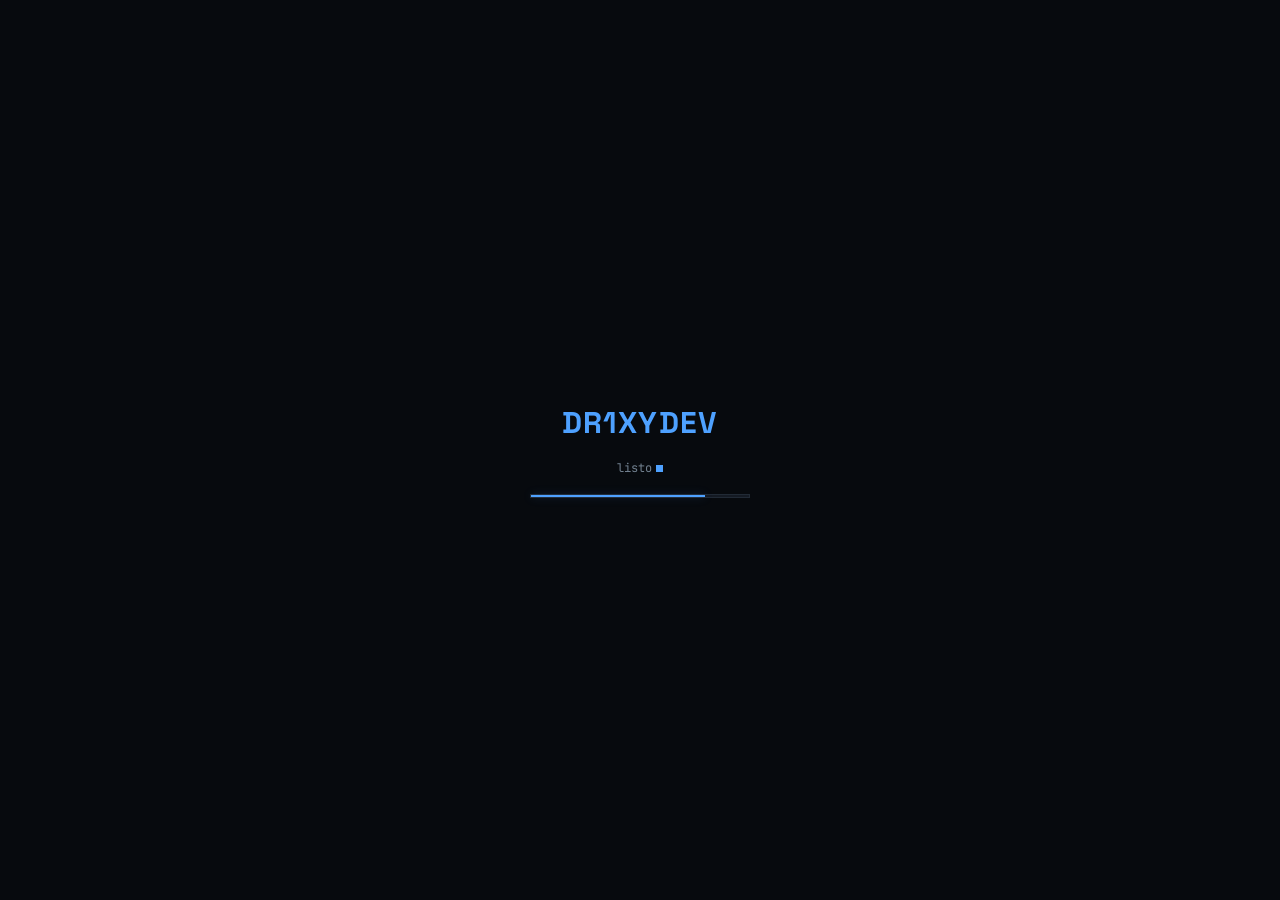
<file: index.html>
<!DOCTYPE html>
<html lang="es">
<head>
<meta charset="UTF-8">
<meta name="viewport" content="width=device-width, initial-scale=1.0">
<title>DR1XYDEV // TERMINAL</title>
<style>
@import url('https://fonts.googleapis.com/css2?family=Space+Grotesk:wght@500;700&family=JetBrains+Mono:wght@400;500;700&display=swap');

:root{
  --bg:#070a0e;
  --panel:#0f141b;
  --panel2:#141a23;
  --border:#212a35;
  --accent:#4ea1ff;
  --accent-dim:#2c6cc4;
  --accent-glow:rgba(78,161,255,0.25);
  --text:#e9edf2;
  --muted:#71808f;
  --danger:#ff5c6c;
}
*{box-sizing:border-box;}
html,body{margin:0;padding:0;background:var(--bg);color:var(--text);font-family:'JetBrains Mono',monospace;}
body{
  background-image:
    linear-gradient(rgba(78,161,255,0.03) 1px, transparent 1px),
    linear-gradient(90deg, rgba(78,161,255,0.03) 1px, transparent 1px);
  background-size: 24px 24px;
  min-height:100vh;overflow-x:hidden;
}
h1,h2,h3{font-family:'Space Grotesk',sans-serif;margin:0;letter-spacing:-0.01em;}
a{color:inherit;}
::selection{background:var(--accent);color:#000;}

/* ---------- INITIAL LOADING SCREEN ---------- */
#loading{
  position:fixed;inset:0;background:var(--bg);z-index:999;
  display:flex;flex-direction:column;align-items:center;justify-content:center;gap:18px;
  transition:opacity .5s ease, visibility .5s ease;
}
#loading.hide{opacity:0;visibility:hidden;}
.boot-logo{font-family:'Space Grotesk';font-size:30px;font-weight:700;color:var(--accent);letter-spacing:.04em;}
.boot-line{font-size:12px;color:var(--muted);min-height:16px;}
.boot-bar-bg{width:220px;height:4px;background:var(--panel2);border:1px solid var(--border);}
.boot-bar-fill{height:100%;width:0%;background:var(--accent);box-shadow:0 0 10px var(--accent-glow);transition:width .25s linear;}
.boot-cursor{display:inline-block;width:7px;height:7px;background:var(--accent);animation:blink 1s infinite;margin-left:4px;}

.app{display:flex;min-height:100vh;opacity:0;transition:opacity .6s ease;}
.app.show{opacity:1;}

/* SIDEBAR */
.sidebar{
  width:64px;background:var(--panel);border-right:1px solid var(--border);
  display:flex;flex-direction:column;align-items:center;padding:18px 0;gap:6px;
  position:sticky;top:0;height:100vh;flex-shrink:0;z-index:50;
}
.sb-logo{
  width:38px;height:38px;display:flex;align-items:center;justify-content:center;
  border:1px solid var(--border);font-weight:700;font-family:'Space Grotesk';
  color:var(--accent);margin-bottom:18px;font-size:13px;animation:pulseGlow 3s ease-in-out infinite;
}
@keyframes pulseGlow{0%,100%{box-shadow:0 0 0 rgba(78,161,255,0);}50%{box-shadow:0 0 14px var(--accent-glow);}}
.sb-btn{
  width:42px;height:42px;display:flex;align-items:center;justify-content:center;
  border-radius:6px;cursor:pointer;color:var(--muted);background:transparent;border:none;transition:.2s ease;
}
.sb-btn:hover{color:var(--text);background:var(--panel2);transform:translateX(2px);}
.sb-btn.active{color:#05080c;background:var(--accent);}
.sb-spacer{flex:1;}

/* MAIN */
.main{flex:1;min-width:0;display:flex;flex-direction:column;}
.topbar{
  display:flex;align-items:center;justify-content:space-between;
  padding:14px 22px;border-bottom:1px solid var(--border);font-size:11px;color:var(--muted);
  position:sticky;top:0;background:rgba(7,10,14,0.85);backdrop-filter:blur(6px);z-index:40;
}
.topbar .left{color:var(--accent);}
.topbar .right{display:flex;gap:14px;align-items:center;}
.blink{display:inline-block;width:7px;height:7px;background:var(--accent);border-radius:50%;animation:blink 1.4s infinite;}
@keyframes blink{0%,100%{opacity:1;}50%{opacity:.15;}}

.view-port{flex:1;position:relative;overflow:hidden;}
.content{padding:32px 22px 60px;max-width:1100px;}
.eyebrow{color:var(--accent);font-size:12px;letter-spacing:.12em;margin-bottom:6px;}
.section-title{font-size:42px;font-weight:700;margin-bottom:18px;line-height:1;}
@media(min-width:640px){.section-title{font-size:56px;}}

/* page-style transitions between separate sections */
.section-page{animation:slideIn .45s cubic-bezier(.22,.68,.32,1);}
@keyframes slideIn{from{opacity:0;transform:translateX(18px);}to{opacity:1;transform:translateX(0);}}

/* section-switch loader */
.section-loader{
  position:absolute;inset:0;background:var(--bg);display:flex;flex-direction:column;align-items:center;justify-content:center;gap:14px;
  opacity:0;transition:opacity .25s ease;z-index:10;
}
.section-loader.show{opacity:1;}
.section-loader .spin{width:22px;height:22px;border:2px solid var(--border);border-top-color:var(--accent);border-radius:50%;animation:spin .7s linear infinite;}
.section-loader .sl-text{font-size:11px;color:var(--muted);letter-spacing:.1em;}
@keyframes spin{to{transform:rotate(360deg);}}

/* in-section reveal (appear/disappear on scroll within a section) */
.reveal{opacity:0;transform:translateY(26px);transition:opacity .6s cubic-bezier(.22,.68,.32,1), transform .6s cubic-bezier(.22,.68,.32,1);}
.reveal.visible{opacity:1;transform:translateY(0);}

/* HERO */
.hero-wrap{min-height:74vh;display:flex;flex-direction:column;justify-content:center;}
.hero-name{font-size:48px;font-weight:700;line-height:1;}
@media(min-width:640px){.hero-name{font-size:84px;}}
.hero-name span{background:linear-gradient(90deg,var(--text),var(--accent));-webkit-background-clip:text;background-clip:text;color:transparent;}
.cursor{display:inline-block;width:10px;height:54px;background:var(--accent);margin-left:8px;vertical-align:middle;animation:blink 1s infinite;box-shadow:0 0 10px var(--accent-glow);}
@media(min-width:640px){.cursor{height:70px;}}
.hero-tagline{color:var(--muted);font-size:15px;margin-top:14px;max-width:560px;}
.hero-cta{
  margin-top:26px;display:inline-flex;align-items:center;gap:10px;border:1px solid var(--accent);color:var(--accent);
  padding:12px 20px;font-family:'JetBrains Mono';font-size:13px;letter-spacing:.05em;cursor:pointer;background:transparent;transition:.2s ease;
}
.hero-cta:hover{background:var(--accent);color:#05080c;box-shadow:0 0 22px var(--accent-glow);transform:translateY(-2px);}
.status-row{display:flex;gap:24px;margin-top:48px;flex-wrap:wrap;font-size:11px;color:var(--muted);}
.status-row b{color:var(--text);}

/* PANEL */
.panel{background:var(--panel);border:1px solid var(--border);padding:24px;margin-bottom:20px;position:relative;transition:border-color .3s ease;}
.panel:hover{border-color:var(--accent-dim);}
.panel-label{font-size:11px;color:var(--accent);letter-spacing:.1em;margin-bottom:10px;}
.bio{color:#c7cdd6;font-size:14px;line-height:1.7;white-space:pre-wrap;}
.tag-row{display:flex;gap:8px;margin-top:16px;flex-wrap:wrap;}
.tag{border:1px solid var(--border);padding:6px 12px;font-size:11px;color:var(--muted);transition:.2s;}
.tag:hover{border-color:var(--accent);color:var(--accent);}

/* SKILLS */
.skill-group{margin-bottom:22px;}
.skill-group-label{font-size:11px;color:var(--muted);letter-spacing:.1em;margin-bottom:10px;}
.skill-row{margin-bottom:14px;}
.skill-top{display:flex;justify-content:space-between;font-size:13px;margin-bottom:6px;}
.skill-bar-bg{height:6px;background:#161c24;border-radius:3px;overflow:hidden;}
.skill-bar-fill{height:6px;width:0%;border-radius:3px;background:linear-gradient(90deg,var(--accent-dim),var(--accent));box-shadow:0 0 8px var(--accent-glow);transition:width 1.1s cubic-bezier(.16,.84,.44,1);}

/* PROJECTS */
.proj-grid{display:grid;grid-template-columns:1fr;gap:16px;}
@media(min-width:760px){.proj-grid{grid-template-columns:1fr 1fr;}}
.proj-card{background:var(--panel);border:1px solid var(--border);padding:20px;transition:.25s ease;cursor:pointer;}
.proj-card:hover{border-color:var(--accent-dim);transform:translateY(-4px);box-shadow:0 10px 26px rgba(0,0,0,0.35);}
.proj-title{font-size:18px;font-weight:700;font-family:'Space Grotesk';margin-bottom:8px;}
.proj-tags{display:flex;gap:6px;flex-wrap:wrap;margin-bottom:10px;}
.proj-tag{font-size:10px;color:var(--accent);border:1px solid var(--border);padding:3px 8px;}
.proj-desc{font-size:13px;color:var(--muted);line-height:1.6;}
.proj-open{display:inline-flex;align-items:center;gap:6px;margin-top:12px;font-size:11px;color:var(--accent);}

/* LINKS */
.links-grid{display:grid;grid-template-columns:1fr;gap:14px;}
@media(min-width:640px){.links-grid{grid-template-columns:1fr 1fr;}}
.link-card{background:var(--panel);border:1px solid var(--border);padding:18px;display:flex;flex-direction:column;gap:8px;text-decoration:none;color:inherit;position:relative;transition:.25s ease;}
.link-card:hover{border-color:var(--accent-dim);transform:translateY(-4px);box-shadow:0 10px 26px rgba(0,0,0,0.35);}
.link-top{display:flex;justify-content:space-between;align-items:center;}
.link-icon{width:30px;height:30px;display:flex;align-items:center;justify-content:center;color:var(--text);}
.link-cat{font-size:10px;color:var(--muted);letter-spacing:.08em;}
.link-label{font-size:17px;font-weight:700;font-family:'Space Grotesk';}

footer.foot{padding:20px 22px;border-top:1px solid var(--border);font-size:10px;color:#3a4250;display:flex;justify-content:space-between;flex-wrap:wrap;gap:6px;}

/* ---------- README MODAL ---------- */
#readme-backdrop{
  position:fixed;inset:0;background:rgba(4,6,9,0);z-index:200;
  display:none;transition:background .3s ease;
}
#readme-backdrop.open{display:block;background:rgba(4,6,9,0.78);}
#readme-modal{
  position:fixed;background:var(--panel);border:1px solid var(--accent-dim);z-index:201;
  overflow:hidden;transition:all .38s cubic-bezier(.22,.68,.32,1);
  display:none;flex-direction:column;
}
#readme-modal.open{
  display:flex;
}
.readme-head{
  display:flex;justify-content:space-between;align-items:flex-start;padding:18px 20px;border-bottom:1px solid var(--border);flex-shrink:0;gap:10px;
}
.rm-title-wrap{display:flex;gap:14px;align-items:center;min-width:0;}
.rm-icon{
  width:48px;height:48px;flex-shrink:0;border:1px solid var(--accent-dim);border-radius:8px;
  display:flex;align-items:center;justify-content:center;font-family:'Space Grotesk';font-weight:700;font-size:18px;color:var(--accent);
  background:var(--panel2);
}
.rm-title-wrap h3{font-size:18px;color:var(--text);}
.rm-stats{display:flex;gap:14px;margin-top:6px;font-size:11.5px;color:var(--muted);align-items:center;}
.rm-stat{display:flex;align-items:center;gap:5px;}
.rm-stat svg{color:var(--accent);}
.rm-stat .spin-sm{width:10px;height:10px;border:2px solid var(--border);border-top-color:var(--accent);border-radius:50%;animation:spin .7s linear infinite;}
.readme-close{
  width:30px;height:30px;border:1px solid var(--border);background:var(--panel2);color:var(--muted);
  border-radius:5px;cursor:pointer;font-size:15px;display:flex;align-items:center;justify-content:center;flex-shrink:0;
}
.readme-close:hover{color:var(--text);border-color:var(--accent);}
.readme-body{padding:22px 24px 30px;overflow-y:auto;flex:1;}
.readme-loading{display:flex;align-items:center;gap:10px;color:var(--muted);font-size:13px;padding:30px 0;}
.spin{width:14px;height:14px;border:2px solid var(--border);border-top-color:var(--accent);border-radius:50%;animation:spin .7s linear infinite;}
.readme-foot{
  display:flex;justify-content:space-between;align-items:center;padding:14px 20px;border-top:1px solid var(--border);
  font-size:11px;color:var(--muted);flex-shrink:0;flex-wrap:wrap;gap:10px;
}
.btn-code{
  display:inline-flex;align-items:center;gap:6px;background:var(--accent);color:#05080c;font-weight:700;
  padding:8px 14px;border-radius:5px;font-size:12px;text-decoration:none;
}
.btn-code:hover{box-shadow:0 0 14px var(--accent-glow);}

/* github markdown rendering */
.md-body{color:#d4d9e0;font-family:'JetBrains Mono',monospace;font-size:13.5px;line-height:1.7;}
.md-body h1,.md-body h2,.md-body h3{font-family:'Space Grotesk';color:var(--text);margin:22px 0 10px;border-bottom:1px solid var(--border);padding-bottom:6px;}
.md-body h1{font-size:24px;}.md-body h2{font-size:19px;}.md-body h3{font-size:16px;}
.md-body p{margin:10px 0;}
.md-body img{max-width:100%;border-radius:4px;margin:8px 0;}
.md-body a{color:var(--accent);}
.md-body code{background:var(--panel2);padding:2px 6px;border-radius:3px;font-size:12px;}
.md-body pre{background:var(--panel2);padding:14px;overflow-x:auto;border:1px solid var(--border);border-radius:4px;}
.md-body pre code{background:none;padding:0;}
.md-body ul,.md-body ol{padding-left:22px;}
.md-body blockquote{border-left:3px solid var(--accent-dim);margin:10px 0;padding:4px 14px;color:var(--muted);}
.md-body table{border-collapse:collapse;width:100%;margin:12px 0;font-size:12.5px;}
.md-body th,.md-body td{border:1px solid var(--border);padding:6px 10px;}
.readme-fallback{color:var(--muted);font-size:13px;line-height:1.7;}
.readme-fallback a{color:var(--accent);}
</style>
</head>
<body>

<div id="loading">
  <div class="boot-logo">DR1XYDEV</div>
  <div class="boot-line" id="bootLine">inicializando terminal<span class="boot-cursor"></span></div>
  <div class="boot-bar-bg"><div class="boot-bar-fill" id="bootBar"></div></div>
</div>

<div class="app" id="app"></div>

<div id="readme-backdrop"></div>
<div id="readme-modal"></div>

<script>
const LS_KEY = "dr1xydev_site_data";

const DEFAULT_DATA = {
  profile:{
    name:"DR1XYDEV",
    tagline:"DESARROLLADOR DE PLUGINS PMMP Y HERRAMIENTAS ANDROID",
    role:"DESARROLLADOR / DEV ANDROID",
    level:"FULL-STACK EN PROGRESO",
    bio:"Desarrollo en Android usando Termux y AIDE: forks de PocketMine-MP, plugins, bots de WhatsApp y herramientas para la comunidad DreamWix. Me interesa Rust, la generación de mundos y la ingeniería inversa de clientes MCPE. Sigo aprendiendo todos los días.",
    tags:["DREAMWIX","PMMP","ANDROID DEV"]
  },
  status:[
    {k:"BUILD",v:"ESTABLE"},
    {k:"STACK",v:"PHP / JAVA / RUST"},
    {k:"UPTIME",v:"24/7"}
  ],
  skills:[
    {category:"LENGUAJES",items:[{name:"PHP",percent:90},{name:"JAVA",percent:65},{name:"RUST",percent:30}]},
    {category:"MINECRAFT",items:[{name:"POCKETMINE-MP",percent:95},{name:"PLUGINS / API",percent:85},{name:"GENERACIÓN DE MUNDOS",percent:60}]},
    {category:"HERRAMIENTAS",items:[{name:"GIT",percent:85},{name:"TERMUX / AIDE",percent:90},{name:"PTERODACTYL",percent:75}]}
  ],
  projects:[
    {title:"3D Builder MC",tags:["RUST","JNI","ANDROID"],description:"Editor de modelado 3D estilo Minecraft con UI tipo Blender, backend en Rust/JNI, formato propio .m3x y exportación a GLB/GLTF/OBJ.",link:"",repo:""},
    {title:"DreamWix Bot",tags:["NODE.JS","BAILEYS"],description:"Bot de WhatsApp alojado en Pterodactyl con comandos interactivos de descarga de YouTube y utilidades para la comunidad.",link:"",repo:""},
    {title:"Iluminus",tags:["PMMP","PHP"],description:"Fork de PocketMine-MP optimizado para CPU, con ajustes en el generador de ruido y populadores de cuevas/barrancos desactivados.",link:"",repo:""}
  ],
  links:[
    {label:"GITHUB",category:"CÓDIGO",icon:"github",url:"https://github.com/"},
    {label:"DISCORD",category:"CONTACTO",icon:"discord",url:""},
    {label:"TELEGRAM",category:"CONTACTO",icon:"telegram",url:""},
    {label:"CORREO",category:"CONTACTO",icon:"mail",url:""}
  ]
};
const SECTION_LABELS={hero:"INICIO",about:"ACERCA DE",projects:"PROYECTOS",links:"LINKS"};

const ICONS={
  github:'<svg width="18" height="18" viewBox="0 0 24 24" fill="currentColor"><path d="M12 .5C5.7.5.8 5.4.8 11.7c0 5 3.2 9.2 7.7 10.7.6.1.8-.2.8-.6v-2.2c-3.1.7-3.8-1.5-3.8-1.5-.5-1.3-1.2-1.7-1.2-1.7-1-.7.1-.7.1-.7 1.1.1 1.7 1.2 1.7 1.2 1 1.7 2.6 1.2 3.2 1 .1-.7.4-1.2.7-1.5-2.5-.3-5.1-1.2-5.1-5.5 0-1.2.4-2.2 1.1-3-.1-.3-.5-1.4.1-3 0 0 1-.3 3.1 1.1.9-.2 1.9-.4 2.9-.4s2 .1 2.9.4c2.1-1.4 3.1-1.1 3.1-1.1.6 1.6.2 2.7.1 3 .7.8 1.1 1.8 1.1 3 0 4.3-2.6 5.2-5.1 5.5.4.4.8 1.1.8 2.2v3.3c0 .4.2.7.8.6 4.5-1.5 7.7-5.7 7.7-10.7C23.2 5.4 18.3.5 12 .5z"/></svg>',
  telegram:'<svg width="18" height="18" viewBox="0 0 24 24" fill="currentColor"><path d="M21.9 3.5 18.6 20c-.2 1-.9 1.2-1.8.8l-5-3.7-2.4 2.3c-.3.3-.5.5-1 .5l.4-5.1 9.3-8.4c.4-.4-.1-.6-.6-.2L6.5 13 1.6 11.5c-1-.3-1-1 .2-1.5L20.6 2.4c.8-.3 1.6.2 1.3 1.1z"/></svg>',
  discord:'<svg width="18" height="18" viewBox="0 0 24 24" fill="currentColor"><path d="M20.3 4.4A19.8 19.8 0 0 0 15.6 3a13.7 13.7 0 0 0-.7 1.4 18.3 18.3 0 0 0-5.8 0A13.7 13.7 0 0 0 8.4 3a19.7 19.7 0 0 0-4.7 1.4C1.1 8.6.4 12.7.7 16.8a19.9 19.9 0 0 0 6 3 14.6 14.6 0 0 0 1.3-2.1 12.9 12.9 0 0 1-2-1c.1-.1.3-.2.4-.3a14.2 14.2 0 0 0 12 0l.4.3a12.9 12.9 0 0 1-2 1 14.6 14.6 0 0 0 1.3 2.1 19.8 19.8 0 0 0 6-3c.4-4.7-.8-8.8-3.4-12.4zM8.8 14.3c-1.1 0-2-1-2-2.3 0-1.2.9-2.3 2-2.3s2 1 2 2.3c0 1.3-.9 2.3-2 2.3zm6.4 0c-1.1 0-2-1-2-2.3 0-1.2.9-2.3 2-2.3s2 1 2 2.3c0 1.3-.9 2.3-2 2.3z"/></svg>',
  mail:'<svg width="18" height="18" viewBox="0 0 24 24" fill="none" stroke="currentColor" stroke-width="2"><rect x="2" y="4" width="20" height="16" rx="2"/><path d="m2 7 10 6 10-6"/></svg>',
  link:'<svg width="18" height="18" viewBox="0 0 24 24" fill="none" stroke="currentColor" stroke-width="2"><path d="M9 17H7a5 5 0 0 1 0-10h2"/><path d="M15 7h2a5 5 0 1 1 0 10h-2"/><line x1="8" y1="12" x2="16" y2="12"/></svg>',
  star:'<svg width="13" height="13" viewBox="0 0 24 24" fill="currentColor"><path d="M12 2l3.1 6.6 7.2.9-5.3 5 1.4 7.2-6.4-3.6-6.4 3.6 1.4-7.2-5.3-5 7.2-.9z"/></svg>',
  fork:'<svg width="13" height="13" viewBox="0 0 24 24" fill="none" stroke="currentColor" stroke-width="2"><circle cx="6" cy="6" r="2.5"/><circle cx="18" cy="6" r="2.5"/><circle cx="12" cy="18" r="2.5"/><path d="M6 8.5v2A3.5 3.5 0 0 0 9.5 14h5A3.5 3.5 0 0 0 18 10.5v-2"/><line x1="12" y1="14" x2="12" y2="15.5"/></svg>'
};

function loadData(){
  try{
    const raw=localStorage.getItem(LS_KEY);
    if(raw) return JSON.parse(raw);
  }catch(e){}
  return JSON.parse(JSON.stringify(DEFAULT_DATA));
}
const DATA = loadData();
let activeView = "hero";
let switching = false;

/* ---------------- BOOT / LOADING SCREEN ---------------- */
function boot(){
  const lines=["inicializando terminal","cargando perfil","montando proyectos","conectando enlaces","listo"];
  let i=0;
  const lineEl=document.getElementById('bootLine');
  const barEl=document.getElementById('bootBar');
  const iv=setInterval(()=>{
    i++;
    barEl.style.width=Math.min(100,(i/lines.length)*100)+'%';
    if(i<lines.length){ lineEl.innerHTML=lines[i]+'<span class="boot-cursor"></span>'; }
    else{
      clearInterval(iv);
      setTimeout(()=>{
        document.getElementById('loading').classList.add('hide');
        renderApp();
        requestAnimationFrame(()=>document.getElementById('app').classList.add('show'));
      },250);
    }
  },260);
}

/* ---------------- RENDER ---------------- */
function renderApp(){
  document.getElementById('app').innerHTML = sidebarHTML() + mainHTML();
  renderView(true);
}

function sidebarHTML(){
  const navIcons={
    hero:'<svg width="18" height="18" viewBox="0 0 24 24" fill="none" stroke="currentColor" stroke-width="2"><path d="m3 9 9-7 9 7v11a2 2 0 0 1-2 2H5a2 2 0 0 1-2-2z"/></svg>',
    about:'<svg width="18" height="18" viewBox="0 0 24 24" fill="none" stroke="currentColor" stroke-width="2"><circle cx="12" cy="8" r="4"/><path d="M4 21c0-4 4-6 8-6s8 2 8 6"/></svg>',
    projects:'<svg width="18" height="18" viewBox="0 0 24 24" fill="none" stroke="currentColor" stroke-width="2"><path d="M21 16V8a2 2 0 0 0-1-1.7l-7-4a2 2 0 0 0-2 0l-7 4A2 2 0 0 0 3 8v8a2 2 0 0 0 1 1.7l7 4a2 2 0 0 0 2 0l7-4A2 2 0 0 0 21 16z"/><polyline points="3.3 7 12 12 20.7 7"/><line x1="12" y1="22" x2="12" y2="12"/></svg>',
    links:'<svg width="18" height="18" viewBox="0 0 24 24" fill="none" stroke="currentColor" stroke-width="2"><path d="M9 17H7a5 5 0 0 1 0-10h2"/><path d="M15 7h2a5 5 0 1 1 0 10h-2"/><line x1="8" y1="12" x2="16" y2="12"/></svg>'
  };
  let btns=Object.keys(SECTION_LABELS).map(s=>`
    <button class="sb-btn ${s===activeView?'active':''}" data-nav="${s}" title="${SECTION_LABELS[s]}">${navIcons[s]}</button>
  `).join('');
  return `<div class="sidebar"><div class="sb-logo">D1</div>${btns}<div class="sb-spacer"></div></div>`;
}

function mainHTML(){
  return `<div class="main">
    <div class="topbar">
      <div class="left">:: TERMINAL_DR1XYDEV</div>
      <div class="right"><span class="blink"></span> EN LÍNEA</div>
    </div>
    <div class="view-port" id="viewPort"></div>
    <footer class="foot">
      <span>DR1XYDEV © ${new Date().getFullYear()}</span>
      <span>HECHO EN TERMUX // ANDROID</span>
    </footer>
  </div>`;
}

/* single delegated nav handler — works for sidebar buttons AND any
   in-content button like the hero "Acerca de mí" CTA, regardless of
   when that element was inserted into the DOM */
document.addEventListener('click',(e)=>{
  const el=e.target.closest('[data-nav]');
  if(!el) return;
  const next=el.getAttribute('data-nav');
  if(next===activeView || switching) return;
  activeView=next;
  document.querySelectorAll('.sb-btn').forEach(b=>b.classList.toggle('active',b.getAttribute('data-nav')===activeView));
  renderView(false);
});

function renderView(first){
  const vp=document.getElementById('viewPort');
  if(first){
    vp.innerHTML=`<div class="content section-page" id="sectionPage">${sectionHTML(activeView)}</div>`;
    setupRevealFor(vp); bindProjectClicks();
    return;
  }
  switching=true;
  vp.innerHTML=`<div class="section-loader" id="secLoader"><span class="spin"></span><span class="sl-text">CARGANDO ${SECTION_LABELS[activeView]}...</span></div>`;
  requestAnimationFrame(()=>document.getElementById('secLoader').classList.add('show'));
  setTimeout(()=>{
    vp.innerHTML=`<div class="content section-page" id="sectionPage">${sectionHTML(activeView)}</div>`;
    setupRevealFor(vp); bindProjectClicks();
    switching=false;
  },480);
}

function sectionHTML(view){
  const p=DATA.profile;
  if(view==='hero'){
    return `
    <div class="hero-wrap">
      <div class="eyebrow reveal">// ${p.role}</div>
      <div class="hero-name reveal"><span>${p.name}</span><span class="cursor"></span></div>
      <div class="hero-tagline reveal">${p.tagline}</div>
      <button type="button" class="hero-cta reveal" data-nav="about">&gt;_ ACERCA DE MÍ →</button>
      <div class="status-row">${DATA.status.map(s=>`<div class="reveal">${s.k}: <b>${s.v}</b></div>`).join('')}</div>
    </div>`;
  }
  if(view==='about'){
    return `
    <div class="eyebrow reveal">// ACERCA DE MÍ</div>
    <h1 class="section-title reveal">${p.name}</h1>
    <div class="panel reveal">
      <div class="panel-label">PERFIL</div>
      <div><b>ROL:</b> ${p.role}</div>
      <div style="margin-top:4px;"><b>NIVEL:</b> ${p.level}</div>
      <div class="bio">${p.bio}</div>
      <div class="tag-row">${p.tags.map(t=>`<div class="tag">${t}</div>`).join('')}</div>
    </div>
    <div class="panel-label reveal" style="margin-top:24px;">HABILIDADES</div>
    <div class="panel reveal">
      ${DATA.skills.map(g=>`
        <div class="skill-group">
          <div class="skill-group-label">// ${g.category}</div>
          ${g.items.map(it=>`
            <div class="skill-row">
              <div class="skill-top"><span>${it.name}</span><span>${it.percent}%</span></div>
              <div class="skill-bar-bg"><div class="skill-bar-fill" data-percent="${it.percent}"></div></div>
            </div>`).join('')}
        </div>`).join('')}
    </div>`;
  }
  if(view==='projects'){
    return `
    <div class="eyebrow reveal">// PROYECTOS</div>
    <h1 class="section-title reveal">MIS PROYECTOS</h1>
    <div class="proj-grid">
      ${DATA.projects.map((pr,i)=>`
        <div class="proj-card reveal" data-project-idx="${i}">
          <div class="proj-title">${pr.title}</div>
          <div class="proj-tags">${pr.tags.map(t=>`<span class="proj-tag">${t}</span>`).join('')}</div>
          <div class="proj-desc">${pr.description}</div>
          <div class="proj-open">&gt;_ VER README →</div>
        </div>`).join('')}
    </div>`;
  }
  if(view==='links'){
    return `
    <div class="eyebrow reveal">// CONTACTO</div>
    <h1 class="section-title reveal">LINKS</h1>
    <div class="links-grid">
      ${DATA.links.map(l=>`
        <a class="link-card reveal" href="${l.url||'#'}" target="_blank">
          <div class="link-top">
            <div class="link-icon">${ICONS[l.icon]||ICONS.link}</div>
            <svg width="16" height="16" viewBox="0 0 24 24" fill="none" stroke="currentColor" stroke-width="2"><line x1="7" y1="17" x2="17" y2="7"/><polyline points="7 7 17 7 17 17"/></svg>
          </div>
          <div class="link-cat">:: ${l.category}</div>
          <div class="link-label">${l.label}</div>
        </a>`).join('')}
    </div>`;
  }
  return '';
}

/* reveal within current section only */
function setupRevealFor(container){
  const els=container.querySelectorAll('.reveal');
  els.forEach((el,i)=>{ el.style.transitionDelay=(i%6)*60+'ms'; });
  const io=new IntersectionObserver((entries)=>{
    entries.forEach(entry=>{
      const el=entry.target;
      if(entry.isIntersecting){
        el.classList.add('visible');
        el.querySelectorAll && el.querySelectorAll('.skill-bar-fill').forEach(b=>{ b.style.width=b.getAttribute('data-percent')+'%'; });
        if(el.classList.contains('skill-bar-fill')) el.style.width=el.getAttribute('data-percent')+'%';
      }else{
        el.classList.remove('visible');
        el.querySelectorAll && el.querySelectorAll('.skill-bar-fill').forEach(b=>{ b.style.width='0%'; });
      }
    });
  },{threshold:0.15});
  els.forEach(el=>io.observe(el));
}

/* ---------------- README MODAL ---------------- */
function bindProjectClicks(){
  document.querySelectorAll('[data-project-idx]').forEach(card=>{
    card.addEventListener('click',()=>{
      const idx=parseInt(card.getAttribute('data-project-idx'));
      openReadme(DATA.projects[idx],card);
    });
  });
}

function openReadme(project,cardEl){
  const backdrop=document.getElementById('readme-backdrop');
  const modal=document.getElementById('readme-modal');
  const rect=cardEl.getBoundingClientRect();

  // Asegurar que el modal esté visible antes de posicionarlo
  modal.classList.add('open');
  modal.style.transition='none';
  modal.style.top=rect.top+'px';
  modal.style.left=rect.left+'px';
  modal.style.width=rect.width+'px';
  modal.style.height=rect.height+'px';
  modal.style.borderRadius='6px';

  const initials=(project.title||'?').trim().slice(0,2).toUpperCase();
  modal.innerHTML=`
    <div class="readme-head">
      <div class="rm-title-wrap">
        <div class="rm-icon">${initials}</div>
        <div>
          <h3>${project.title}</h3>
          <div class="rm-stats" id="rmStats">${project.repo?`<span class="spin-sm"></span> cargando stats...`:''}</div>
        </div>
      </div>
      <button class="readme-close" id="readmeClose">×</button>
    </div>
    <div class="readme-body" id="readmeBody">
      <div class="proj-tags">${(project.tags||[]).map(t=>`<span class="proj-tag">${t}</span>`).join('')}</div>
      <div class="panel-label" style="margin-top:14px;">⚡ SOBRE EL PROYECTO</div>
      <div class="bio">${project.description||''}</div>
      <div class="panel-label" style="margin-top:22px;">README</div>
      <div class="readme-loading"><span class="spin"></span> CARGANDO README...</div>
    </div>
    <div class="readme-foot">
      <span>FUENTE: GITHUB ${project.repo?('// '+project.repo):''}</span>
      ${project.repo?`<a class="btn-code" href="https://github.com/${project.repo}" target="_blank">&lt;/&gt; CÓDIGO ↗</a>`:(project.link?`<a class="btn-code" href="${project.link}" target="_blank">VER PROYECTO ↗</a>`:'')}
    </div>`;
  backdrop.classList.add('open');
  void modal.offsetWidth;
  modal.style.transition='all .38s cubic-bezier(.22,.68,.32,1)';

  const isMobile=window.innerWidth<700;
  requestAnimationFrame(()=>{
    if(isMobile){
      modal.style.top='4%'; modal.style.left='3%'; modal.style.width='94%'; modal.style.height='92%';
    }else{
      modal.style.top='6%'; modal.style.left='14%'; modal.style.width='72%'; modal.style.height='88%';
    }
    modal.style.borderRadius='10px';
  });

  document.getElementById('readmeClose').onclick=()=>closeReadme(cardEl);
  backdrop.onclick=()=>closeReadme(cardEl);

  loadReadme(project);
  loadStats(project);
}

function closeReadme(cardEl){
  const backdrop=document.getElementById('readme-backdrop');
  const modal=document.getElementById('readme-modal');
  const rect=cardEl.getBoundingClientRect();
  
  modal.style.transition='all .38s cubic-bezier(.22,.68,.32,1)';
  modal.style.top=rect.top+'px'; 
  modal.style.left=rect.left+'px';
  modal.style.width=rect.width+'px'; 
  modal.style.height=rect.height+'px';
  modal.style.borderRadius='6px';
  
  backdrop.classList.remove('open');
  
  setTimeout(()=>{ 
    modal.classList.remove('open');
    modal.innerHTML=''; 
  },380);
}

async function loadStats(project){
  const el=document.getElementById('rmStats');
  if(!project.repo || !el) return;
  try{
    const res=await fetch(`https://api.github.com/repos/${project.repo}`);
    if(!res.ok) throw new Error('no repo');
    const data=await res.json();
    el.innerHTML=`
      <span class="rm-stat">${ICONS.star} ${data.stargazers_count} EN VIVO</span>
      <span class="rm-stat">${ICONS.fork} ${data.forks_count} FORKS</span>`;
  }catch(e){
    el.innerHTML=`<span class="rm-stat" style="color:var(--muted);">— sin datos del repo —</span>`;
  }
}

async function loadReadme(project){
  const body=document.getElementById('readmeBody');
  const loadingEl=body.querySelector('.readme-loading');
  if(!project.repo){
    loadingEl.outerHTML=`<div class="readme-fallback">No hay repositorio de GitHub vinculado a este proyecto todavía.${project.link?` <a href="${project.link}" target="_blank">Ver enlace →</a>`:''}</div>`;
    return;
  }
  try{
    const res=await fetch(`https://api.github.com/repos/${project.repo}/readme`,{
      headers:{ 'Accept':'application/vnd.github.html+json' }
    });
    if(!res.ok) throw new Error('no readme');
    const html=await res.text();
    loadingEl.outerHTML=`<div class="md-body">${html}</div>`;
  }catch(e){
    loadingEl.outerHTML=`<div class="readme-fallback">No se pudo cargar el README de <b>${project.repo}</b>.<br><br><a href="https://github.com/${project.repo}" target="_blank">Ver repositorio en GitHub →</a></div>`;
  }
}

boot();
</script>
</body>
</html>
</file>
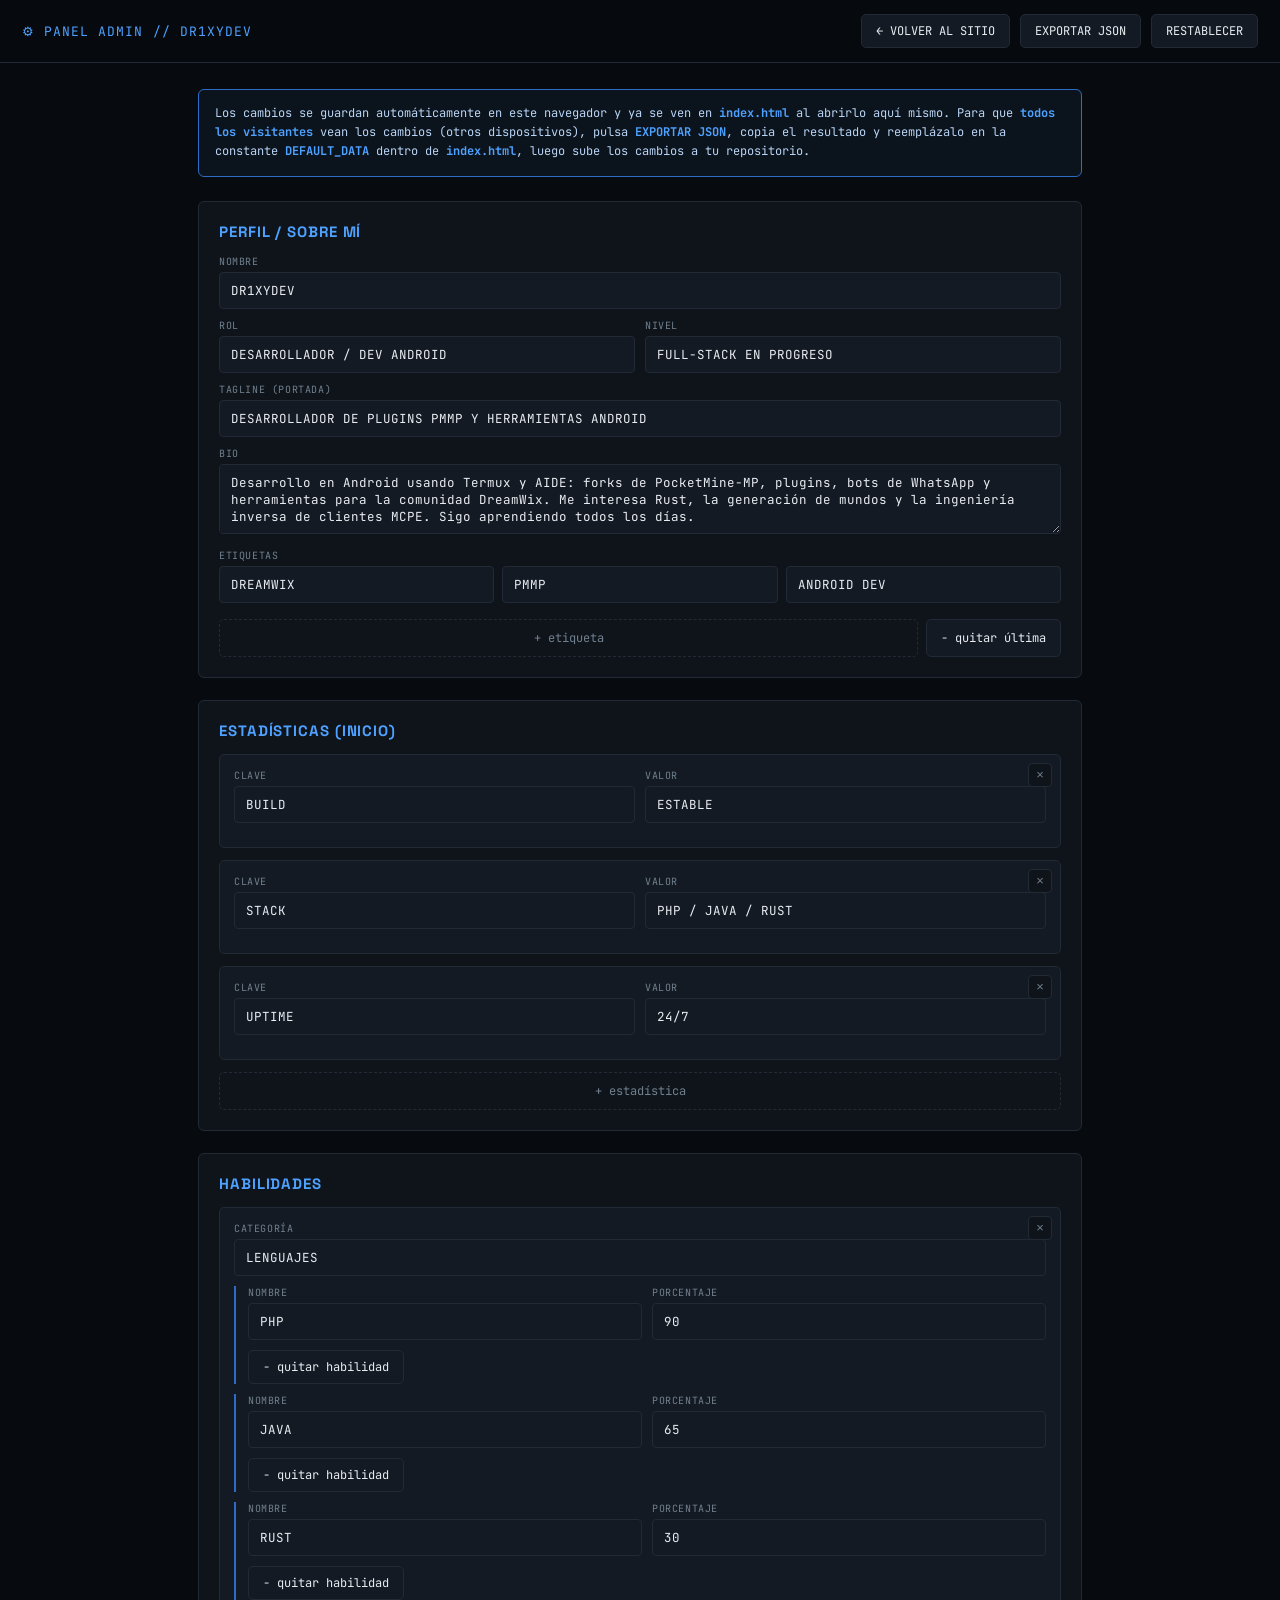
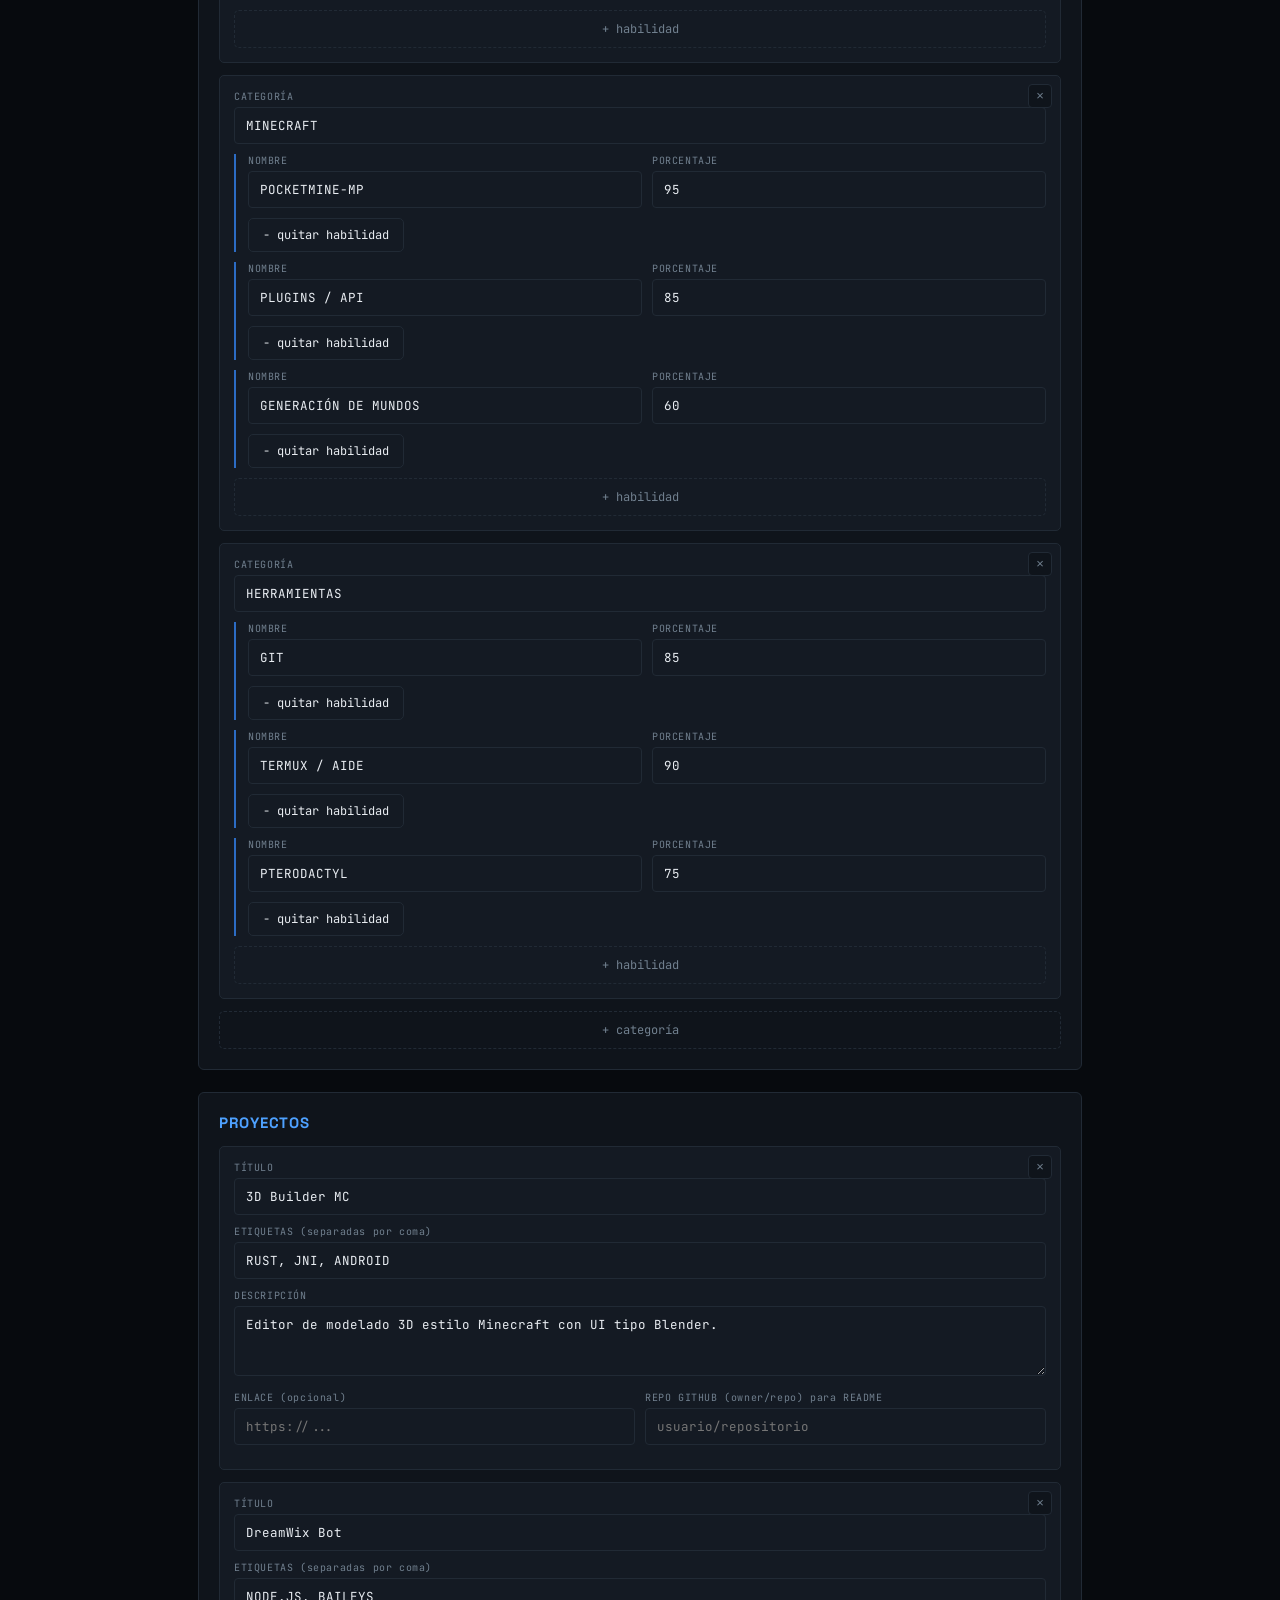
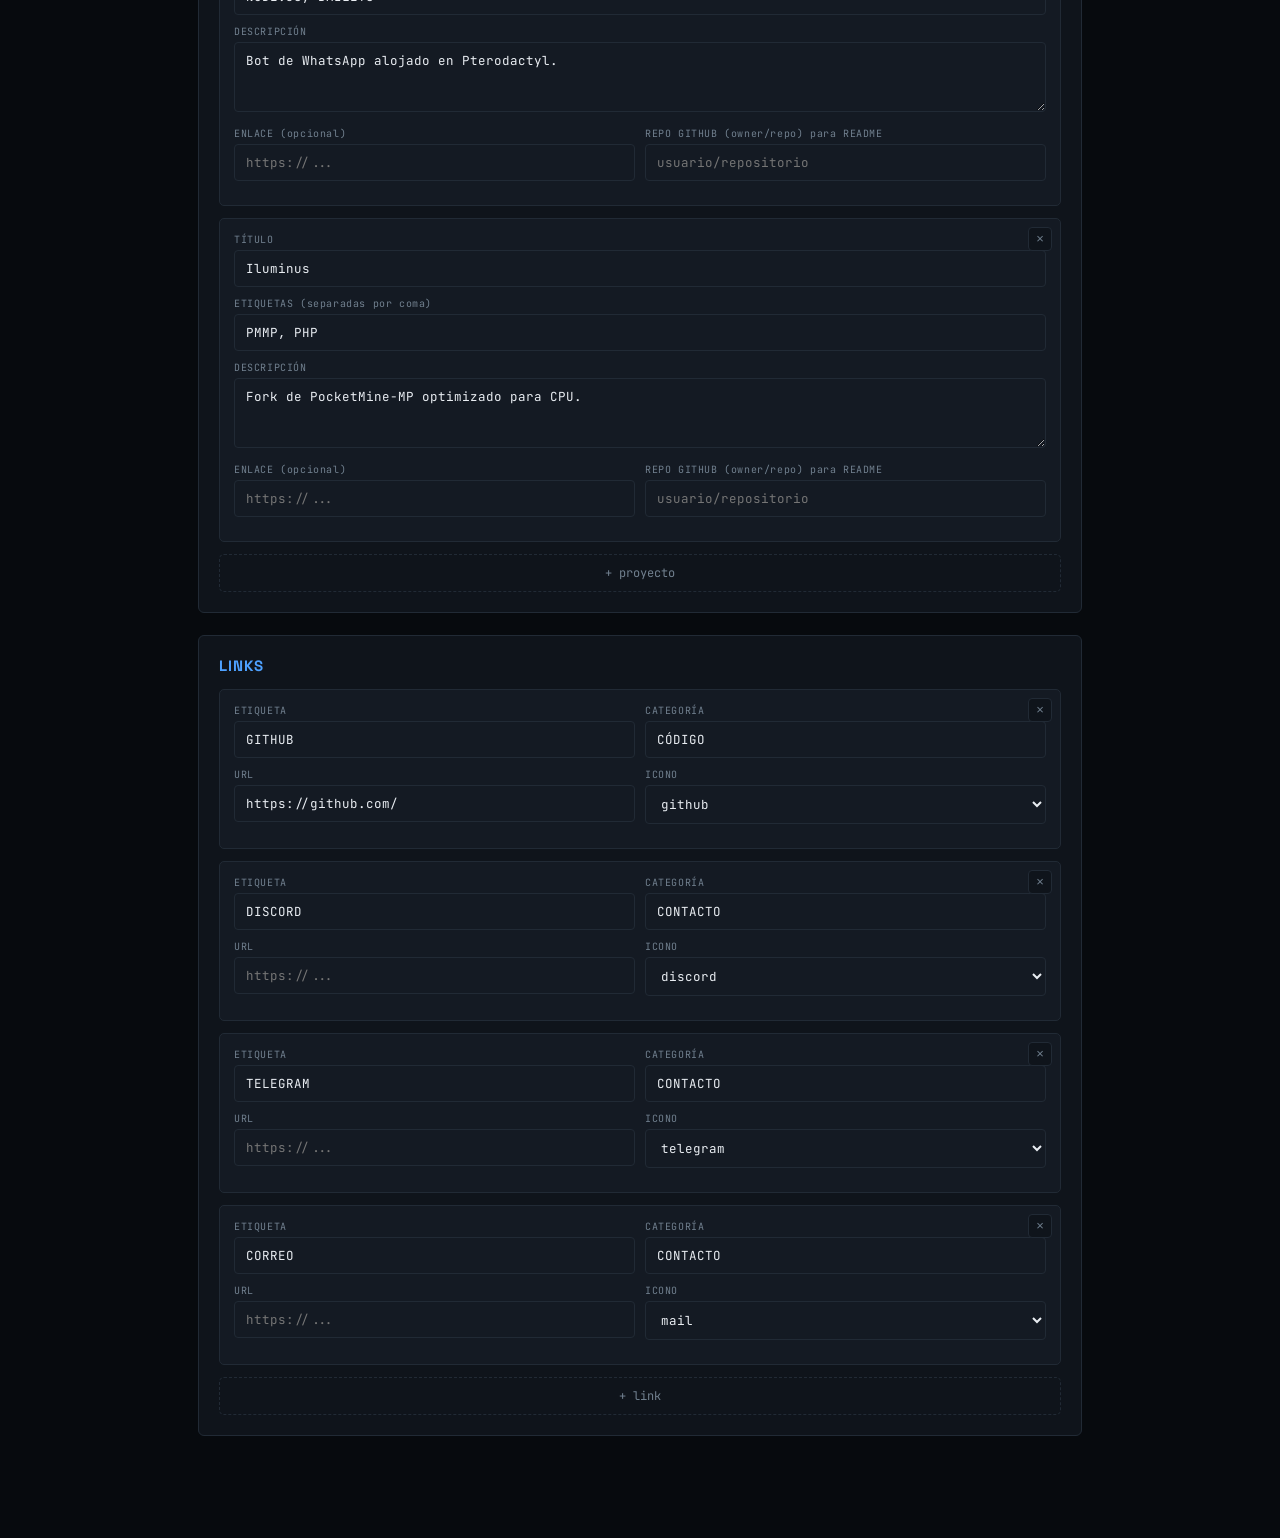
<file: admin.html>
<!DOCTYPE html>
<html lang="es">
<head>
<meta charset="UTF-8">
<meta name="viewport" content="width=device-width, initial-scale=1.0">
<title>ADMIN // DR1XYDEV</title>
<style>
@import url('https://fonts.googleapis.com/css2?family=Space+Grotesk:wght@500;700&family=JetBrains+Mono:wght@400;500;700&display=swap');
:root{
  --bg:#070a0e;--panel:#0f141b;--panel2:#141a23;--border:#212a35;
  --accent:#4ea1ff;--accent-dim:#2c6cc4;--accent-glow:rgba(78,161,255,0.25);
  --text:#e9edf2;--muted:#71808f;--danger:#ff5c6c;
}
*{box-sizing:border-box;}
html,body{margin:0;padding:0;background:var(--bg);color:var(--text);font-family:'JetBrains Mono',monospace;}
h1,h2,h3{font-family:'Space Grotesk',sans-serif;margin:0;}
a{color:var(--accent);text-decoration:none;}

.topbar{
  display:flex;align-items:center;justify-content:space-between;padding:14px 22px;border-bottom:1px solid var(--border);
  position:sticky;top:0;background:rgba(7,10,14,0.92);backdrop-filter:blur(6px);z-index:30;
}
.topbar .title{color:var(--accent);font-size:13px;letter-spacing:.08em;}
.topbar .actions{display:flex;gap:10px;flex-wrap:wrap;}
.btn{
  border:1px solid var(--border);background:var(--panel2);color:var(--text);padding:8px 14px;
  font-family:'JetBrains Mono';font-size:12px;cursor:pointer;border-radius:5px;transition:.2s;
}
.btn:hover{border-color:var(--accent);color:var(--accent);}
.btn.primary{background:var(--accent);color:#05080c;border-color:var(--accent);font-weight:700;}
.btn.primary:hover{box-shadow:0 0 16px var(--accent-glow);}
.btn.danger:hover{border-color:var(--danger);color:var(--danger);}

.wrap{max-width:920px;margin:0 auto;padding:26px 18px 80px;}
.notice{
  border:1px solid var(--accent-dim);background:rgba(78,161,255,0.06);padding:14px 16px;border-radius:6px;
  font-size:12px;color:#b9d4f5;line-height:1.6;margin-bottom:24px;
}
.notice b{color:var(--accent);}

.card{background:var(--panel);border:1px solid var(--border);padding:20px;margin-bottom:22px;border-radius:6px;}
.card h2{font-size:15px;color:var(--accent);letter-spacing:.06em;margin-bottom:14px;display:flex;justify-content:space-between;align-items:center;}
.field{
  background:var(--panel2);border:1px solid var(--border);color:var(--text);padding:9px 11px;
  font-family:'JetBrains Mono';font-size:12.5px;width:100%;margin-bottom:10px;border-radius:4px;
}
textarea.field{resize:vertical;min-height:70px;}
.mini-label{font-size:10px;color:var(--muted);margin-bottom:4px;display:block;letter-spacing:.06em;}
.row2{display:grid;grid-template-columns:1fr 1fr;gap:10px;}
@media(max-width:560px){.row2{grid-template-columns:1fr;}}
.item-block{border:1px solid var(--border);border-radius:5px;padding:14px;margin-bottom:12px;position:relative;background:var(--panel2);}
.item-block .del{
  position:absolute;top:8px;right:8px;width:24px;height:24px;border:1px solid var(--border);background:var(--panel);
  color:var(--muted);border-radius:4px;cursor:pointer;font-size:13px;
}
.item-block .del:hover{color:var(--danger);border-color:var(--danger);}
.subitem{border-left:2px solid var(--accent-dim);padding-left:12px;margin-bottom:10px;}
.add-btn{
  border:1px dashed var(--border);color:var(--muted);background:transparent;padding:10px 16px;
  font-family:'JetBrains Mono';font-size:12px;cursor:pointer;width:100%;border-radius:5px;
}
.add-btn:hover{border-color:var(--accent);color:var(--accent);}
.tag-chip-row{display:flex;gap:8px;flex-wrap:wrap;margin-bottom:6px;}
.toast{
  position:fixed;bottom:18px;left:50%;transform:translateX(-50%);background:var(--accent);color:#05080c;
  padding:9px 18px;font-size:12px;font-weight:700;border-radius:5px;z-index:60;opacity:0;pointer-events:none;transition:opacity .25s;
}
.toast.show{opacity:1;}
#exportBox{
  display:none;margin-top:10px;
}
#exportBox.open{display:block;}
#exportArea{width:100%;height:220px;background:#05080c;color:#9fe0a0;font-size:11px;border:1px solid var(--border);border-radius:5px;padding:10px;}
</style>
</head>
<body>
<div class="topbar">
  <div class="title">⚙ PANEL ADMIN // DR1XYDEV</div>
  <div class="actions">
    <a href="index.html" class="btn">← VOLVER AL SITIO</a>
    <button class="btn" id="exportBtn">EXPORTAR JSON</button>
    <button class="btn danger" id="resetBtn">RESTABLECER</button>
  </div>
</div>

<div class="wrap">
  <div class="notice">
    Los cambios se guardan automáticamente en este navegador y ya se ven en <b>index.html</b> al abrirlo aquí mismo.
    Para que <b>todos los visitantes</b> vean los cambios (otros dispositivos), pulsa <b>EXPORTAR JSON</b>, copia el resultado
    y reemplázalo en la constante <b>DEFAULT_DATA</b> dentro de <b>index.html</b>, luego sube los cambios a tu repositorio.
  </div>
  <div id="exportBox">
    <textarea id="exportArea" readonly></textarea>
    <button class="btn" id="copyExport" style="margin-top:8px;">COPIAR AL PORTAPAPELES</button>
  </div>

  <div id="adminRoot"></div>
</div>

<div class="toast" id="toast"></div>

<script>
const LS_KEY="dr1xydev_site_data";
const DEFAULT_DATA = {
  profile:{
    name:"DR1XYDEV",
    tagline:"DESARROLLADOR DE PLUGINS PMMP Y HERRAMIENTAS ANDROID",
    role:"DESARROLLADOR / DEV ANDROID",
    level:"FULL-STACK EN PROGRESO",
    bio:"Desarrollo en Android usando Termux y AIDE: forks de PocketMine-MP, plugins, bots de WhatsApp y herramientas para la comunidad DreamWix. Me interesa Rust, la generación de mundos y la ingeniería inversa de clientes MCPE. Sigo aprendiendo todos los días.",
    tags:["DREAMWIX","PMMP","ANDROID DEV"]
  },
  status:[{k:"BUILD",v:"ESTABLE"},{k:"STACK",v:"PHP / JAVA / RUST"},{k:"UPTIME",v:"24/7"}],
  skills:[
    {category:"LENGUAJES",items:[{name:"PHP",percent:90},{name:"JAVA",percent:65},{name:"RUST",percent:30}]},
    {category:"MINECRAFT",items:[{name:"POCKETMINE-MP",percent:95},{name:"PLUGINS / API",percent:85},{name:"GENERACIÓN DE MUNDOS",percent:60}]},
    {category:"HERRAMIENTAS",items:[{name:"GIT",percent:85},{name:"TERMUX / AIDE",percent:90},{name:"PTERODACTYL",percent:75}]}
  ],
  projects:[
    {title:"3D Builder MC",tags:["RUST","JNI","ANDROID"],description:"Editor de modelado 3D estilo Minecraft con UI tipo Blender.",link:"",repo:""},
    {title:"DreamWix Bot",tags:["NODE.JS","BAILEYS"],description:"Bot de WhatsApp alojado en Pterodactyl.",link:"",repo:""},
    {title:"Iluminus",tags:["PMMP","PHP"],description:"Fork de PocketMine-MP optimizado para CPU.",link:"",repo:""}
  ],
  links:[
    {label:"GITHUB",category:"CÓDIGO",icon:"github",url:"https://github.com/"},
    {label:"DISCORD",category:"CONTACTO",icon:"discord",url:""},
    {label:"TELEGRAM",category:"CONTACTO",icon:"telegram",url:""},
    {label:"CORREO",category:"CONTACTO",icon:"mail",url:""}
  ]
};
const ICON_KEYS=["github","telegram","discord","mail","link"];

function loadData(){
  try{
    const raw=localStorage.getItem(LS_KEY);
    if(raw) return JSON.parse(raw);
  }catch(e){}
  return JSON.parse(JSON.stringify(DEFAULT_DATA));
}
let state=loadData();

function save(){
  try{
    localStorage.setItem(LS_KEY,JSON.stringify(state));
    showToast("GUARDADO");
  }catch(e){ showToast("ERROR AL GUARDAR"); }
}
function showToast(msg){
  const t=document.getElementById('toast');
  t.textContent=msg; t.classList.add('show');
  setTimeout(()=>t.classList.remove('show'),1300);
}
function getByPath(o,p){return p.split('.').reduce((a,k)=>a==null?undefined:a[k],o);}
function setByPath(o,p,v){const k=p.split('.');let c=o;for(let i=0;i<k.length-1;i++)c=c[k[i]];c[k[k.length-1]]=v;}

function render(){
  document.getElementById('adminRoot').innerHTML = profileCard()+statusCard()+skillsCard()+projectsCard()+linksCard();
  bindAll();
}

/* ---------- PROFILE ---------- */
function profileCard(){
  const p=state.profile;
  return `
  <div class="card">
    <h2>PERFIL / SOBRE MÍ</h2>
    <span class="mini-label">NOMBRE</span>
    <input class="field" data-field="profile.name" value="${esc(p.name)}">
    <div class="row2">
      <div><span class="mini-label">ROL</span><input class="field" data-field="profile.role" value="${esc(p.role)}"></div>
      <div><span class="mini-label">NIVEL</span><input class="field" data-field="profile.level" value="${esc(p.level)}"></div>
    </div>
    <span class="mini-label">TAGLINE (PORTADA)</span>
    <input class="field" data-field="profile.tagline" value="${esc(p.tagline)}">
    <span class="mini-label">BIO</span>
    <textarea class="field" data-field="profile.bio">${esc(p.bio)}</textarea>
    <span class="mini-label">ETIQUETAS</span>
    <div class="tag-chip-row" id="tagChips">
      ${p.tags.map((t,i)=>`<input class="field" style="width:auto;flex:1 1 140px;" data-tag-idx="${i}" value="${esc(t)}">`).join('')}
    </div>
    <div style="display:flex;gap:8px;">
      <button class="add-btn" data-action="add-tag">+ etiqueta</button>
      <button class="btn danger" data-action="del-last-tag" style="width:auto;white-space:nowrap;">− quitar última</button>
    </div>
  </div>`;
}

/* ---------- STATUS ---------- */
function statusCard(){
  return `
  <div class="card">
    <h2>ESTADÍSTICAS (INICIO)</h2>
    ${state.status.map((s,i)=>`
      <div class="item-block">
        <button class="del" data-action="del-status" data-idx="${i}">×</button>
        <div class="row2">
          <div><span class="mini-label">CLAVE</span><input class="field" data-field="status.${i}.k" value="${esc(s.k)}"></div>
          <div><span class="mini-label">VALOR</span><input class="field" data-field="status.${i}.v" value="${esc(s.v)}"></div>
        </div>
      </div>`).join('')}
    <button class="add-btn" data-action="add-status">+ estadística</button>
  </div>`;
}

/* ---------- SKILLS ---------- */
function skillsCard(){
  return `
  <div class="card">
    <h2>HABILIDADES</h2>
    ${state.skills.map((g,gi)=>`
      <div class="item-block">
        <button class="del" data-action="del-group" data-gi="${gi}">×</button>
        <span class="mini-label">CATEGORÍA</span>
        <input class="field" data-field="skills.${gi}.category" value="${esc(g.category)}">
        ${g.items.map((it,ii)=>`
          <div class="subitem">
            <div class="row2">
              <div><span class="mini-label">NOMBRE</span><input class="field" data-field="skills.${gi}.items.${ii}.name" value="${esc(it.name)}"></div>
              <div><span class="mini-label">PORCENTAJE</span><input class="field" type="number" min="0" max="100" data-field-num="skills.${gi}.items.${ii}.percent" value="${it.percent}"></div>
            </div>
            <button class="btn danger" data-action="del-skill" data-gi="${gi}" data-ii="${ii}" style="width:auto;">− quitar habilidad</button>
          </div>`).join('')}
        <button class="add-btn" data-action="add-skill" data-gi="${gi}">+ habilidad</button>
      </div>`).join('')}
    <button class="add-btn" data-action="add-group">+ categoría</button>
  </div>`;
}

/* ---------- PROJECTS ---------- */
function projectsCard(){
  return `
  <div class="card">
    <h2>PROYECTOS</h2>
    ${state.projects.map((pr,i)=>`
      <div class="item-block">
        <button class="del" data-action="del-project" data-idx="${i}">×</button>
        <span class="mini-label">TÍTULO</span>
        <input class="field" data-field="projects.${i}.title" value="${esc(pr.title)}">
        <span class="mini-label">ETIQUETAS (separadas por coma)</span>
        <input class="field" data-tags-idx="${i}" value="${esc(pr.tags.join(', '))}">
        <span class="mini-label">DESCRIPCIÓN</span>
        <textarea class="field" data-field="projects.${i}.description">${esc(pr.description)}</textarea>
        <div class="row2">
          <div><span class="mini-label">ENLACE (opcional)</span><input class="field" data-field="projects.${i}.link" value="${esc(pr.link||'')}" placeholder="https://..."></div>
          <div><span class="mini-label">REPO GITHUB (owner/repo) para README</span><input class="field" data-field="projects.${i}.repo" value="${esc(pr.repo||'')}" placeholder="usuario/repositorio"></div>
        </div>
      </div>`).join('')}
    <button class="add-btn" data-action="add-project">+ proyecto</button>
  </div>`;
}

/* ---------- LINKS ---------- */
function linksCard(){
  return `
  <div class="card">
    <h2>LINKS</h2>
    ${state.links.map((l,i)=>`
      <div class="item-block">
        <button class="del" data-action="del-link" data-idx="${i}">×</button>
        <div class="row2">
          <div><span class="mini-label">ETIQUETA</span><input class="field" data-field="links.${i}.label" value="${esc(l.label)}"></div>
          <div><span class="mini-label">CATEGORÍA</span><input class="field" data-field="links.${i}.category" value="${esc(l.category)}"></div>
        </div>
        <div class="row2">
          <div><span class="mini-label">URL</span><input class="field" data-field="links.${i}.url" value="${esc(l.url||'')}" placeholder="https://..."></div>
          <div>
            <span class="mini-label">ICONO</span>
            <select class="field" data-field="links.${i}.icon">
              ${ICON_KEYS.map(k=>`<option value="${k}" ${l.icon===k?'selected':''}>${k}</option>`).join('')}
            </select>
          </div>
        </div>
      </div>`).join('')}
    <button class="add-btn" data-action="add-link">+ link</button>
  </div>`;
}

function esc(s){ return (s||'').toString().replace(/&/g,'&amp;').replace(/</g,'&lt;').replace(/>/g,'&gt;').replace(/"/g,'&quot;'); }
function uid(){ return Math.random().toString(36).slice(2,9); }

/* ---------- EVENTS ---------- */
function bindAll(){
  document.querySelectorAll('input.field[data-field], textarea.field[data-field]').forEach(el=>{
    el.addEventListener('input',()=>{ setByPath(state,el.getAttribute('data-field'),el.value); save(); });
  });
  document.querySelectorAll('select.field[data-field]').forEach(el=>{
    el.addEventListener('change',()=>{ setByPath(state,el.getAttribute('data-field'),el.value); save(); render(); });
  });
  document.querySelectorAll('input[data-field-num]').forEach(el=>{
    el.addEventListener('input',()=>{ setByPath(state,el.getAttribute('data-field-num'),parseFloat(el.value)||0); save(); });
  });
  document.querySelectorAll('input[data-tag-idx]').forEach(el=>{
    el.addEventListener('input',()=>{ state.profile.tags[parseInt(el.getAttribute('data-tag-idx'))]=el.value; save(); });
  });
  document.querySelectorAll('input[data-tags-idx]').forEach(el=>{
    el.addEventListener('change',()=>{
      const idx=parseInt(el.getAttribute('data-tags-idx'));
      state.projects[idx].tags=el.value.split(',').map(s=>s.trim()).filter(Boolean);
      save();
    });
  });

  document.querySelectorAll('[data-action]').forEach(el=>{
    el.addEventListener('click',()=>{
      const a=el.getAttribute('data-action');
      const idx=el.getAttribute('data-idx');
      const gi=el.getAttribute('data-gi');
      const ii=el.getAttribute('data-ii');
      switch(a){
        case 'add-tag': state.profile.tags.push("NUEVA"); break;
        case 'del-last-tag': state.profile.tags.pop(); break;
        case 'add-status': state.status.push({k:"NUEVO",v:"VALOR"}); break;
        case 'del-status': state.status.splice(idx,1); break;
        case 'add-group': state.skills.push({category:"NUEVA CATEGORÍA",items:[]}); break;
        case 'del-group': state.skills.splice(gi,1); break;
        case 'add-skill': state.skills[gi].items.push({name:"NUEVA",percent:50}); break;
        case 'del-skill': state.skills[gi].items.splice(ii,1); break;
        case 'add-project': state.projects.push({title:"NUEVO PROYECTO",tags:[],description:"Descripción...",link:"",repo:""}); break;
        case 'del-project': state.projects.splice(idx,1); break;
        case 'add-link': state.links.push({label:"NUEVO",category:"OTROS",icon:"link",url:""}); break;
        case 'del-link': state.links.splice(idx,1); break;
      }
      save(); render();
    });
  });
}

document.getElementById('resetBtn').onclick=()=>{
  if(confirm("¿Restablecer todo el contenido a los valores por defecto? Esto no se puede deshacer.")){
    state=JSON.parse(JSON.stringify(DEFAULT_DATA));
    save(); render();
  }
};
document.getElementById('exportBtn').onclick=()=>{
  const box=document.getElementById('exportBox');
  const area=document.getElementById('exportArea');
  area.value = "const DEFAULT_DATA = " + JSON.stringify(state,null,2) + ";";
  box.classList.toggle('open');
};
document.getElementById('copyExport').onclick=()=>{
  const area=document.getElementById('exportArea');
  area.select();
  navigator.clipboard?.writeText(area.value).then(()=>showToast("COPIADO"));
};

render();
</script>
</body>
</html>
</file>
